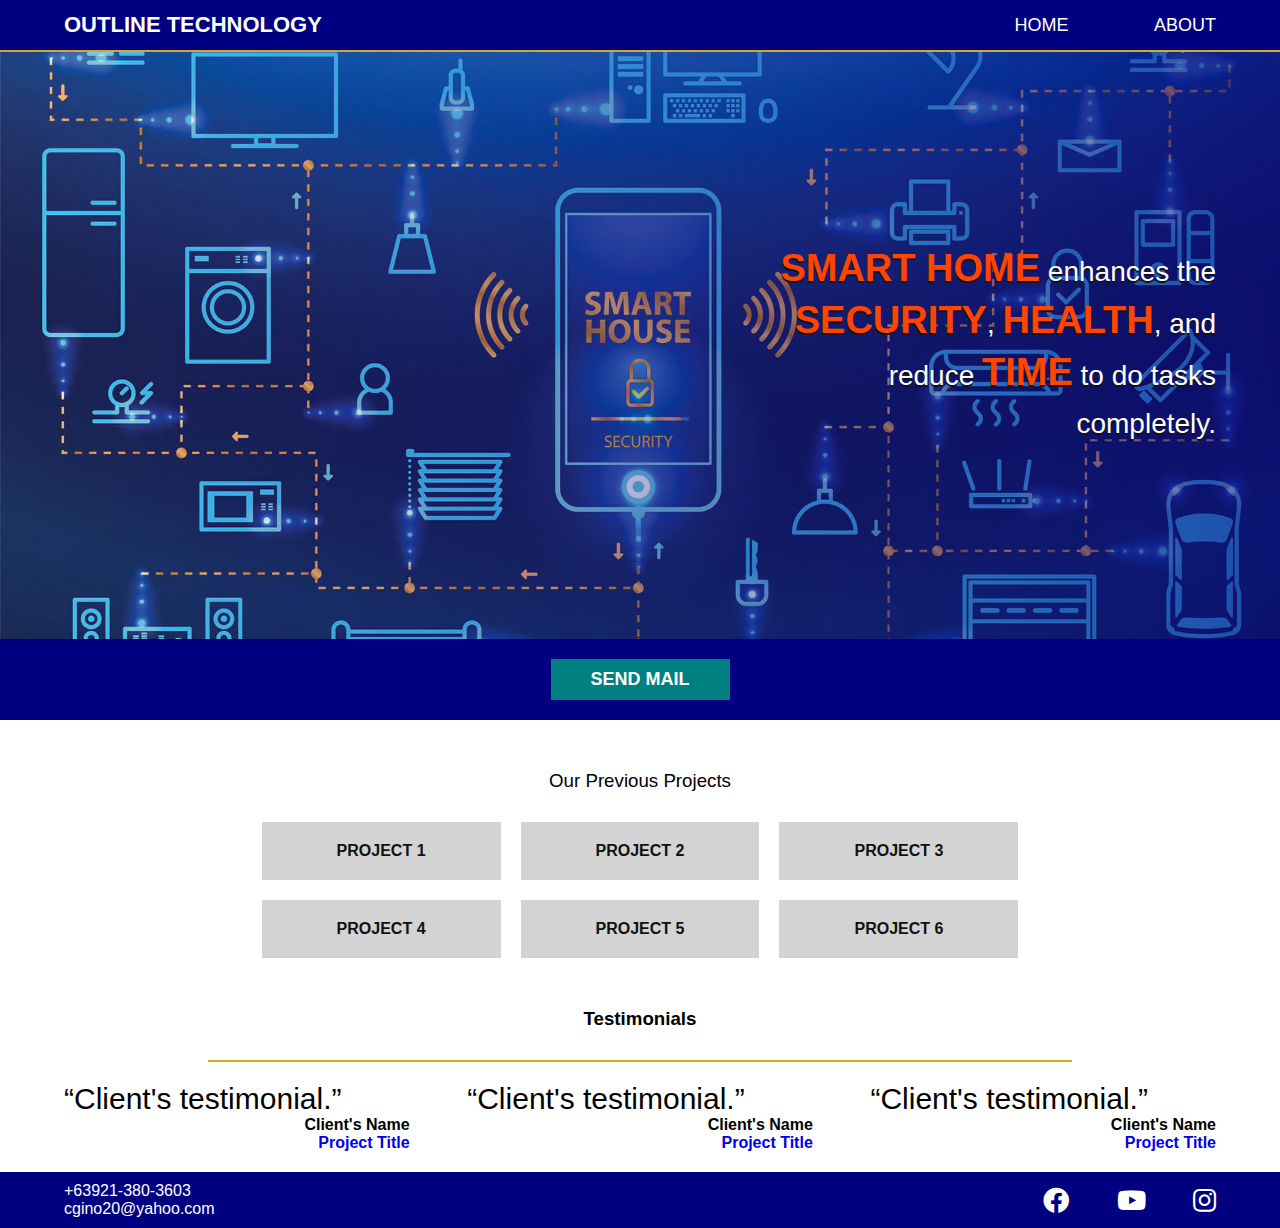
<file: Index.html>
<!DOCTYPE html>

<html lang="en-US">
    <head>
        <meta charset="UTF-8">
        <meta name="viewport" content="width=device-width, initial-scale=1.0">
        <meta name="description" content="We will make your dream prototype into reality! Home automation that has a capability in security and environmental monitoring system made by our professional engineers. We offered workshop for absolute beginners in embedded programming to professional programming.">
        <link rel="stylesheet" href="CSS/all.css" type="text/css">
        <link rel="stylesheet" href="CSS/Style.css" type="text/css">
        <link rel="stylesheet" href="CSS/Slider.css" type="text/css">
        <title>Outline Technology</title>
    </head>

    <body>
        <header>
            <div class="company-logo mobile-view">
                <a href="Index.html">
                    <h1>Outline Technology</h1>
                </a>
            </div>
            <nav class="flex">
                <div class="content flex">
                    <div class="company-logo tablet-view">
                        <a href="Index.html">
                            <h1>Outline Technology</h1>
                        </a>
                    </div>
                    <div class="company-logo desktop-view">
                        <a href="Index.html">
                            <h1>Outline Technology</h1>
                        </a>
                    </div>
                    <ul class="flex">
                        <li><a href="Index.html">Home</a></li>
                        <li><a href="About.html">About</a></li>
                    </ul>
                </div>
            </nav>
        </header>

        <main>
            <div class="slide">
                <section id="sliding-banner">
                    <div id="image-one" class="slide-image display-table">
                        <div class="display-table-cell gradient">
                            <div class="content">
                                <div class="description">
                                    <p><span class="highlighted">Smart home</span> enhances the <span class="highlighted">security</span>, <span class="highlighted">health</span>, and reduce <span class="highlighted">time</span> to do tasks completely.</p>
                                </div>
                            </div>
                        </div>
                    </div>
                    <div id="image-two" class="slide-image display-table">
                        <div class="display-table-cell gradient">
                            <div class="content">
                                <div class="description">
                                    <p>Atmel's <span class="highlighted">ATmega328p</span> microcontroller, <span class="highlighted">powerful</span> enough for any <span class="highlighted">applications</span> in automation.</p>
                                </div>
                            </div>
                        </div>
                    </div>
                    <div id="image-three" class="slide-image display-table">
                        <div class="display-table-cell gradient">
                            <div class="content">
                                <div class="description">
                                    <p><span class="highlighted">Workshop</span> for students, hobbyists, and professionals in <span class="highlighted">standard</span> level of the <span class="highlighted">industry</span>.</p>
                                </div>
                            </div>
                        </div>
                    </div>
                    <div id="image-one" class="slide-image display-table">
                        <div class="display-table-cell gradient">
                            <div class="content">
                                <div class="description">
                                    <p><span class="highlighted">Smart home</span> enhances the <span class="highlighted">security</span>, <span class="highlighted">health</span>, and reduce <span class="highlighted">time</span> to do tasks completely.</p>
                                </div>
                            </div>
                        </div>
                    </div>
                </div>
            </section>

            <section id="mail">
                <div class="flex">
                    <a href="mailto:cgino20@yahoo.com">
                        <button type="button">Send Mail</button>
                    </a>
                </div>
            </section>

            <section id="projects">
                <div class="content">
                    <h3>Our Previous Projects</h3>
                    <div class="project-container flex">
                        <div class="project-group-one flex">
                            <a href="Project.html">
                                <div class="project">
                                    <h4>Project 1</h4>
                                </div>
                            </a>
                            <a href="Project.html">
                                <div class="project">
                                    <h4>Project 2</h4>
                                </div>
                            </a>
                            <a href="Project.html">
                                <div class="project">
                                    <h4>Project 3</h4>
                                </div>
                            </a>
                        </div>
                        <div class="project-group-two flex">
                            <a href="Project.html">
                                <div class="project">
                                    <h4>Project 4</h4>
                                </div>
                            </a>
                            <a href="Project.html">
                                <div class="project">
                                    <h4>Project 5</h4>
                                </div>
                            </a>
                            <a href="Project.html">
                                <div class="project">
                                    <h4>Project 6</h4>
                                </div>
                            </a>
                        </div>
                    </div>
                </div>
            </section>

            <section id="testimonial">
                <div class="content">
                    <h3>Testimonials</h3>
                    <hr class="desktop-view">
                    <div class="testimonial-container flex">
                        <div class="testimonial">
                            <div class="testimonial-area">
                                <q>Client's testimonial.</q>
                            </div>
                            <div class="client-project">
                                <h4>Client's Name</h4>
                                <a href="Project.html"><h4>Project Title</h4></a>
                            </div>
                        </div>
                        <hr>
                        <div class="testimonial">
                            <div class="testimonial-area">
                                <q>Client's testimonial.</q>
                            </div>
                            <div class="client-project">
                                <h4>Client's Name</h4>
                                <a href="Project.html"><h4>Project Title</h4></a>
                            </div>
                        </div>
                        <hr>
                        <div class="testimonial">
                            <div class="testimonial-area">
                                <q>Client's testimonial.</q>
                            </div>
                            <div class="client-project">
                                <h4>Client's Name</h4>
                                <a href="Project.html"><h4>Project Title</h4></a>
                            </div>
                        </div>
                    </div>
                </div>
            </section>
        </main>

        <footer>
            <div class="content flex">
                <ul>
                    <li>+63921-380-3603</li>
                    <li>cgino20@yahoo.com</li>
                </ul>
                <ul class="social-media flex">
                    <li><a href="#"><i class="fab fa-facebook"></i></a></li>
                    <li><a href="#"><i class="fab fa-youtube"></i></a></li>
                    <li><a href="#"><i class="fab fa-instagram"></i></a></li>
                </ul>
            </div>
        </footer>
    </body>
</html>
</file>
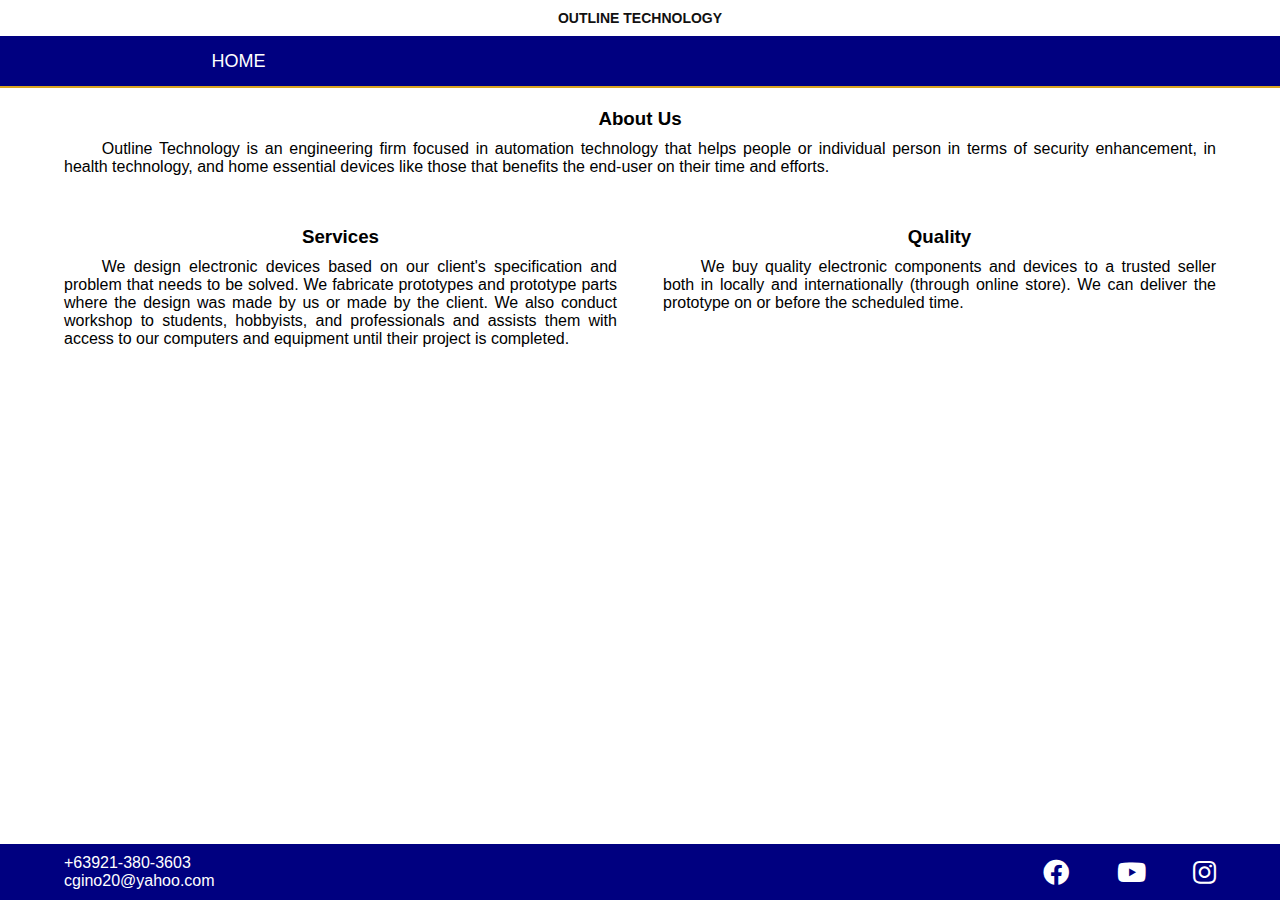
<file: About.html>
<!DOCTYPE html>

<html lang="en-US">
    <head>
        <meta charset="UTF-8">
        <meta name="viewport" content="width=device-width, initial-scale=1.0">
        <meta name="description" content="Outline Technology is an engineering firm focused in automation technology that helps people or individual person in terms of security enhancement, in health technology, and home essential devices like those that benefits the end-user on their time and efforts.">
        <link rel="stylesheet" href="CSS/all.css" type="text/css">
        <link rel="stylesheet" href="CSS/Style.css" type="text/css">
        <title>About Outline Technology</title>
    </head>

    <body>
        <header>
            <div class="company-logo disappear">
                <a href="Index.html">
                    <h1>Outline Technology</h1>
                </a>
            </div>
            <nav class="flex">
                <div class="content flex">
                    <div class="company-logo tablet-view">
                        <a href="Index.html">
                            <h1>Outline Technology</h1>
                        </a>
                    </div>
                    <ul class="flex about">
                        <li><a href="Index.html">Home</a></li>
                    </ul>
                </div>
            </nav>
        </header>

        <main id="about">
            <div class="content">
                <section id="about-us">
                    <h3>About Us</h3>
                    <p>Outline Technology is an engineering firm focused in automation technology that helps people or individual person in terms of security enhancement, in health technology, and home essential devices like those that benefits the end-user on their time and efforts.</p>
                </section>

                <div class="flex">
                    <section id="services">
                        <h3>Services</h3>
                        <p>We design electronic devices based on our client's specification and problem that needs to be solved. We fabricate prototypes and prototype parts where the design was made by us or made by the client. We also conduct workshop to students, hobbyists, and professionals and assists them with access to our computers and equipment until their project is completed.</p>
                    </section>
    
                    <section id="quality">
                        <h3>Quality</h3>
                        <p>We buy quality electronic components and devices to a trusted seller both in locally and internationally (through online store). We can deliver the prototype on or before the scheduled time.</p>
                    </section>
                </div>
            </div>

        </main>

        <footer class="fixed-bottom">
            <div class="content flex">
                <ul>
                    <li>+63921-380-3603</li>
                    <li>cgino20@yahoo.com</li>
                </ul>
                <ul class="social-media flex">
                    <li><a href="#"><i class="fab fa-facebook"></i></a></li>
                    <li><a href="#"><i class="fab fa-youtube"></i></a></li>
                    <li><a href="#"><i class="fab fa-instagram"></i></a></li>
                </ul>
            </div>
        </footer>
    </body>
</html>
</file>
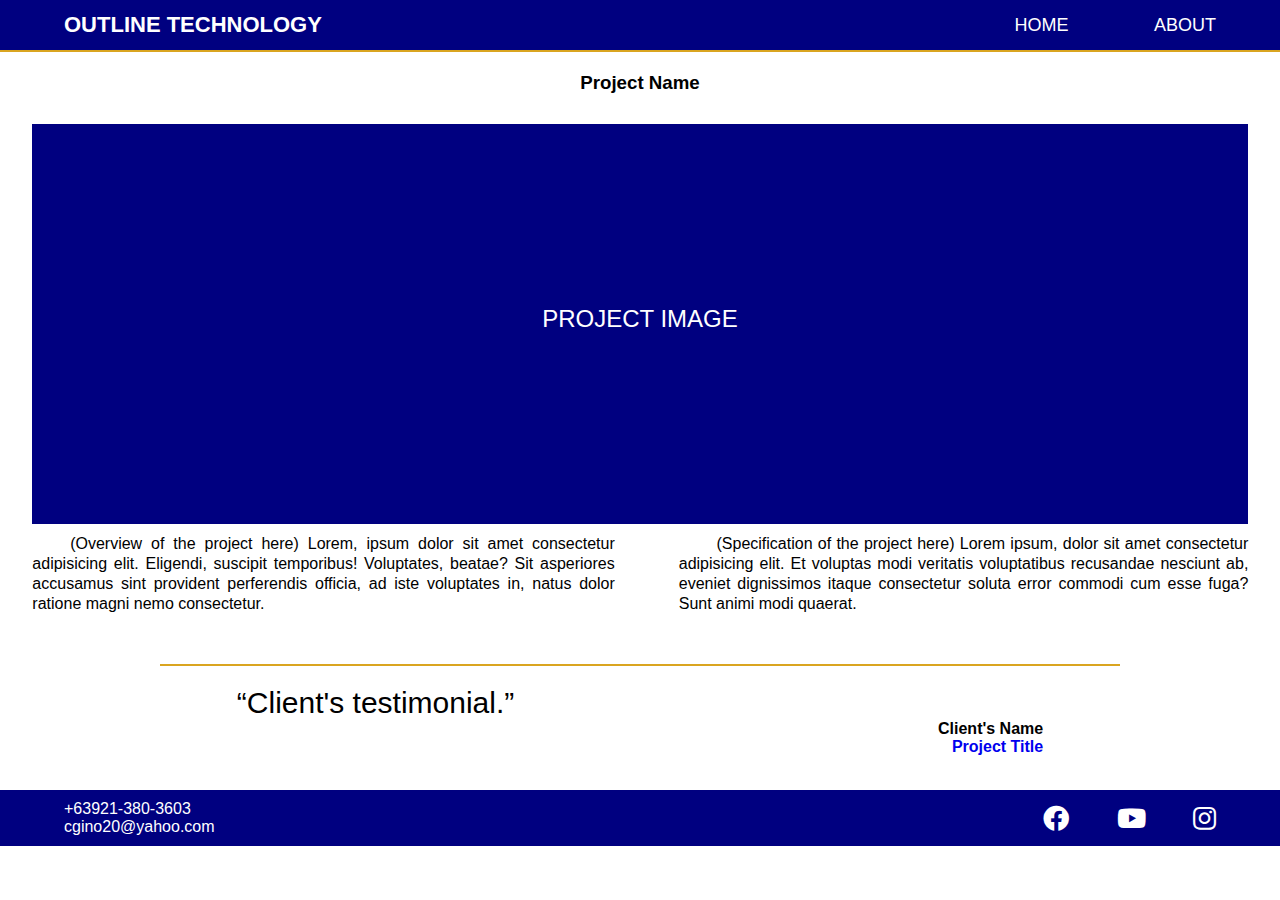
<file: Project.html>
<!DOCTYPE html>

<html lang="en-US">
    <head>
        <meta charset="UTF-8">
        <meta name="viewport" content="width=device-width, initial-scale=1.0">
        <meta name="description" content="This project is all about...">
        <link rel="stylesheet" href="CSS/all.css" type="text/css">
        <link rel="stylesheet" href="CSS/Style.css" type="text/css">
        <title>Project Name</title>
    </head>

    <body>
        <header>
            <div class="company-logo mobile-view">
                <a href="Index.html">
                    <h1>Outline Technology</h1>
                </a>
            </div>
            <nav class="flex">
                <div class="content flex">
                    <div class="company-logo tablet-view">
                        <a href="Index.html">
                            <h1>Outline Technology</h1>
                        </a>
                    </div>
                    <div class="company-logo desktop-view">
                        <a href="Index.html">
                            <h1>Outline Technology</h1>
                        </a>
                    </div>
                    <ul class="flex">
                        <li><a href="Index.html">Home</a></li>
                        <li><a href="About.html">About</a></li>
                    </ul>
                </div>
            </nav>
        </header>

        <main id="project-one">
                <div class="project">
                    <h3>Project Name</h3>
                    <article class="project-overview mobile-view">
                        <div class="content">
                            <p>(Overview of the project here) Lorem, ipsum dolor sit amet consectetur adipisicing elit. Eligendi, suscipit temporibus! Voluptates, beatae? Sit asperiores accusamus sint provident perferendis officia, ad iste voluptates in, natus dolor ratione magni nemo consectetur.</p>
                        </div>
                    </article>

                    <article class="project-overview tablet-view">
                        <div class="content">
                            <p>(Overview of the project here) Lorem, ipsum dolor sit amet consectetur adipisicing elit. Eligendi, suscipit temporibus! Voluptates, beatae? Sit asperiores accusamus sint provident perferendis officia, ad iste voluptates in, natus dolor ratione magni nemo consectetur.</p>
                        </div>
                    </article>
    
                    <div class="project-image display-table">
                        <div class="display-table-cell">
                            <div class="content">
                                <h3>Project Image</h3>
                            </div>
                        </div>
                    </div>
                    <div class="flex">
                        <article class="project-overview desktop-view">
                            <div class="content">
                                <p>(Overview of the project here) Lorem, ipsum dolor sit amet consectetur adipisicing elit. Eligendi, suscipit temporibus! Voluptates, beatae? Sit asperiores accusamus sint provident perferendis officia, ad iste voluptates in, natus dolor ratione magni nemo consectetur.</p>
                            </div>
                        </article>
        
                        <article class="project-specification">
                            <div class="content">
                                <p>(Specification of the project here) Lorem ipsum, dolor sit amet consectetur adipisicing elit. Et voluptas modi veritatis voluptatibus recusandae nesciunt ab, eveniet dignissimos itaque consectetur soluta error commodi cum esse fuga? Sunt animi modi quaerat.</p>
                            </div>
                        </article>
                    </div>
                </div>
                <hr>
                <div class="content">
                    <div class="testimonial">
                        <div class="testimonial-area">
                            <q>Client's testimonial.</q>
                        </div>
                        <div class="client-project">
                            <h4>Client's Name</h4>
                            <a href="Project.html"><h4>Project Title</h4></a>
                        </div>
                    </div>
                </div>
        </main>

        <footer>
            <div class="content flex">
                <ul>
                    <li>+63921-380-3603</li>
                    <li>cgino20@yahoo.com</li>
                </ul>
                <ul class="social-media flex">
                    <li><a href="#"><i class="fab fa-facebook"></i></a></li>
                    <li><a href="#"><i class="fab fa-youtube"></i></a></li>
                    <li><a href="#"><i class="fab fa-instagram"></i></a></li>
                </ul>
            </div>
        </footer>
    </body>
</html>
</file>
<file: CSS/Style.css>
* {
    margin: 0px;
    padding: 0px;

    font-family: Arial, Helvetica, sans-serif;

    text-decoration: none;
    list-style-type: none;
}

.content {
    width: 90%;
    margin: 0px auto;
}

.tablet-view, .desktop-view {
    display: none;
}

@media only screen and (min-width: 768px) {
    .mobile-view {
        display: none;
    }

    .tablet-view {
        display: block;
    }
}

@media only screen and (min-width: 1024px) {
    .tablet-view {
        display: none;
    }

    .desktop-view {
        display: block;
    }
}

.flex {
    display: flex;
}

.highlighted {
    text-transform: uppercase;
    font-weight: bold;
    font-size: 38px;
    color: orangered;
}

button {
    background-color: teal;
    border: none;
    padding: 10px 40px;
    font-size: 18px;
    text-transform: uppercase;
    font-weight: bold;
    color: #fff;

    cursor: pointer;
}

hr {
    height: 2px;
    width: 75%;
    margin: 0px auto;
    background-color: goldenrod;
    border: none;
}

.display-table {
    display: table;
}

.display-table-cell {
    display: table-cell;
    vertical-align: middle;
}

/*  GLOBAL - END    */

header .company-logo {
    padding: 10px 0px;
}

header .company-logo a h1 {
    font-size: 14px;
    font-weight: bold;
    text-transform: uppercase;
    text-align: center;
    color: #111;
}

header nav {
    height: 50px;
    background-color: navy;
    border-bottom: 2px solid goldenrod;
}

header nav ul {
    width: 50%;
    justify-content: space-between;
    align-items: center;
}

header nav ul li a {
    color: #fff;
    text-transform: uppercase;
    font-size: 18px;
    font-weight: 400;
}

header nav ul li a:hover {
    font-weight: bold;
}

@media only screen and (min-width: 768px) {
    header nav .content {
        align-items: center;
    }

    header nav .content .company-logo a h1 {
        font-size: 22px;
        color: #fff;
    }

    header nav .content {
        justify-content: space-between;
    }

    header nav .content ul {
        width: 25%;
    }
}

@media only screen and (min-width: 1024px) {
    header nav .content ul {
        width: 17.5%;
    }
}

/*
    Main - Contact
*/
#mail {
    background-color: navy;
    padding: 20px 0px;
}

#mail .flex {
    justify-content: space-evenly;
}

form {
    height: 0px;
    overflow: hidden;

    transition-duration: 0.6s;
    transition-timing-function: ease-in-out;
}

form .flex {
    flex-direction: column;
    align-items: center;
}

form #email-area {
    margin: 10px 0px 0px;
    padding: 5px 0px;
    width: 80%;
    border: 0px;

    transition-duration: 0.5s;
    transition-timing-function: ease-in-out;
}

#mail textarea {
    resize: none;
}

form #email-area-two {
    margin: 10px 0px 0px;
    padding: 5px 0px;
    width: 80%;
    border: 0px;

    transition-duration: 0.5s;
    transition-timing-function: ease-in-out;
}

form #text-area {
    margin: 10px 0px 10px;
    height:350px;
    width: 80%;
    border: 0px;
}

form #text-area-two {
    margin: 10px 0px 10px;
    height:350px;
    width: 80%;
    border: 0px;
}

#mail .send-button-container i {
    color: #fff;
    font-size: 24px;
    background-color: teal;
    padding: 5px 10px;
    border-radius: 50%;

    cursor: pointer;
}

#mail .tablet-view .button-left {
    transition: 0.15s;
    transition-delay: 0.6s;
}

@media only screen and (min-width: 768px) {
    #mail #send-mail-two {
        justify-content: space-between;
    }

    #mail #send-mail-two .email-two {
        width: 45%;
    }

    #mail #send-mail-two #email-area-two {
        width: 100%;
    }

    #mail #send-mail-two .text-area-two {
        width: 50%;
    }

    #mail #send-mail-two #text-area-two {
        width: 100%;
    }

    #send-mail-two .send-button-container {
        flex-direction: row;
        padding: 10px 0px 0px;
    }
}

/*
    Main - Projects
*/
#projects {
    padding: 50px 0px;
}

#projects h3 {
    text-align: center;
    font-weight: normal;
}

#projects .project-container {
    padding: 10px 0px 0px;
    flex-direction: column;
}

#projects .project-group-one, .project-group-two {
    flex-direction: column;
}

#projects .project-container .project {
    background-color: lightgray;
    padding: 20px 75px;
    margin: 10px auto 0px;
}

#projects .project-container .project:hover {
    background-color: gray;

    transition: 0.5s ease-in-out;
}

#projects .project-container a {
    color: #111;
    text-transform: uppercase;
    font-weight: 600;
    text-align: center;
}

@media only screen and (min-width: 768px) {
    #projects .project-container {
        padding: 10px 0px 0px;
        flex-wrap: wrap;
        flex-direction: row;
        justify-content: space-evenly;
    }

    #projects .project-container .project {
        background-color: lightgray;
        padding: 20px 75px;
        margin: 20px 10px 0px;
    }

}

@media only screen and (min-width: 1024px) {
    #projects .project-container {
        flex-direction: row;
    }

    #projects .project-container .project-group-one, .project-group-two {
        flex-direction: row;
    }
}

@media only screen and (min-width: 1440px) {
    #projects .project-container .project-group-one, .project-group-two {
        flex-direction: column;
    }
}

/*
    Main - Testimonials
*/
#testimonial h3 {
    text-align: center;
}

.testimonial-container {
    flex-direction: column;
    justify-content: center;
    align-items: center;
}

.testimonial {
    padding: 20px 0px;
}

.testimonial q {
    font-size: 30px;
}

.testimonial .client-project {
    float: right;
    text-align: right;
}

@media only screen and (min-width: 1024px) {
    #testimonial h3 {
        padding-bottom: 30px;
    }

    #testimonial .testimonial-container hr {
        display: none;
    }

    #testimonial .testimonial-container {
        flex-direction: row;
        flex-wrap: wrap;
        justify-content: space-between;
    }

    #testimonial .testimonial-container .testimonial {
        width: 30%;
    }
}

/*
    About
*/
#about #about-us {
    padding: 20px 0px 50px;
}

#about #services {
    padding: 0px 0px 50px;
}

#about .content .flex {
    display: block;
}

#about #quality {
    padding: 0px 0px 20px;
}

#about section h3 {
    text-align: center;
    padding-bottom: 10px;
}

#about section p {
    text-align: justify;
    text-indent: 10mm;
}

@media only screen and (min-width: 768px) {
    header nav .content .about {
        display: block;
    }

    header nav .content .about li {
        float: right;
    }
}

@media only screen and (min-width: 1024px) {
    #about .content .flex {
        display: flex;
        flex-wrap: wrap;
        justify-content: space-between;
    }

    #about .content .flex section {
        width: 48%;
    }
}

/*
    Project
*/
#project-one {
    padding: 20px 0px 50px;
}

#project-one .project h3 {
    text-align: center;
    padding-bottom: 10px;
}

#project-one .project article p {
    text-indent: 10mm;
    text-align: justify;
    line-height: 20px;
}

#project-one .project .project-image {
    background-color: navy;
    height: 175px;
    width: 100%;
    margin: 20px 0px 10px;
}

#project-one .project .project-image h3 {
    color: #fff;
    text-transform: uppercase;
    font-size: 24px;
    font-weight: normal;
}

#project-one hr {
    margin: 50px auto 0px;

}

@media only screen and (min-width: 768px) {
    #project-one .project .project-image {
        width: 90%;
        height: 300px;
        margin: 20px auto 10px;
    }
}

@media only screen and (min-width: 1024px) {
    #project-one .project .project-image {
        width: 95%;
        height: 400px;
        margin: 20px auto 10px;
    }

    #project-one .testimonial {
        width: 70%;
        margin: auto;
    }
}

/*
    FOOTER
*/
footer {
    background-color: navy;
    color: white;
}

footer .content {
    padding: 10px 0px;
    justify-content: space-between;
    align-items: center;
}

footer .social-media {
    width: 40%;
    justify-content: space-between;
}

footer .social-media i {
    font-size: 26px;
    color: white;
}

footer .social-media i:hover {
    transform: scale(1.5);
    
    transition: 0.5s ease-in-out;
}

@media only screen and (min-width: 535px) {
    /*
        About
    */
    .fixed-bottom {
        position: fixed;
        bottom: 0px;
        left: 0px;
        right: 0px;
    }
}

@media only screen and (min-width: 768px) {
    footer .social-media {
        width: 20%;
    }
}

@media only screen and (min-width: 1024px) {
    footer .social-media {
        width: 15%;
    }
}

@media only screen and (min-width: 1440px) {
    footer {
        position: fixed;
        bottom: 0px;
        width: 100%;
    }
}
</file>
<file: CSS/Slider.css>
/*
    MAIN - Sliding Banner
*/
.slide {
    overflow: hidden;
}

#sliding-banner {
    width: 400%;
    position: relative;

    animation: slide;
    animation-duration: 15s;
    animation-iteration-count: infinite;
    animation-timing-function: ease-in-out;
}

#sliding-banner .slide-image {
    width: 25%;
    height: calc(75vh - 88px);
    float: left;
}

#sliding-banner #image-one {
    background-image: url(../Photos/Slideshows/Slide_01\ Home\ Automation.jpg);
    background-size: cover;
    background-repeat: no-repeat;
    background-position: center;
}

#sliding-banner #image-two {
    background-image: url(../Photos/Slideshows/Slide_02\ Microcontroller.jpg);
    background-size: cover;
    background-repeat: no-repeat;
    background-position: left;
}

#sliding-banner #image-three {
    background-image: url(../Photos/Slideshows/Slide_03\ Workshop.jpg);
    background-size: cover;
    background-repeat: no-repeat;
    background-position: center;
}

#sliding-banner .description p {
    font-size: 28px;
    text-align: center;
    line-height: 48px;
    color: white;
    text-shadow: 0px 2px 0px #111;
}

#sliding-banner .dimmed {
    background: rgba(0, 0, 128, 0.25);
}

@media only screen and (min-width: 768px) {
    #sliding-banner .description p {
        width: 40%;
        text-align: right;
        float: right;
        font-size: 28px;
        color: #fff;
        text-align: right;
        line-height: 48px;
    }
    
    #sliding-banner .display-table {
        display: table;
    }

    #sliding-banner .display-table-cell {
        display: table-cell;
        vertical-align: middle;
    }
    
    #sliding-banner .gradient {
        overflow: hidden;
        background: linear-gradient(to left, rgba(0, 0, 128, 0.6), rgba(0, 0, 0, 0));
    }
}

@keyframes slide {
    0% {
        left: 0%;
    }

    25% {
        left: 0%;
    }

    30% {
        left: -100%;
    }

    50% {
        left: -100%;
    }

    55% {
        left: -200%;
    }

    75% {
        left: -200%;
    }

    80% {
        left: -300%;
    }

    100% {
        left: -300%;
    }
}
</file>
